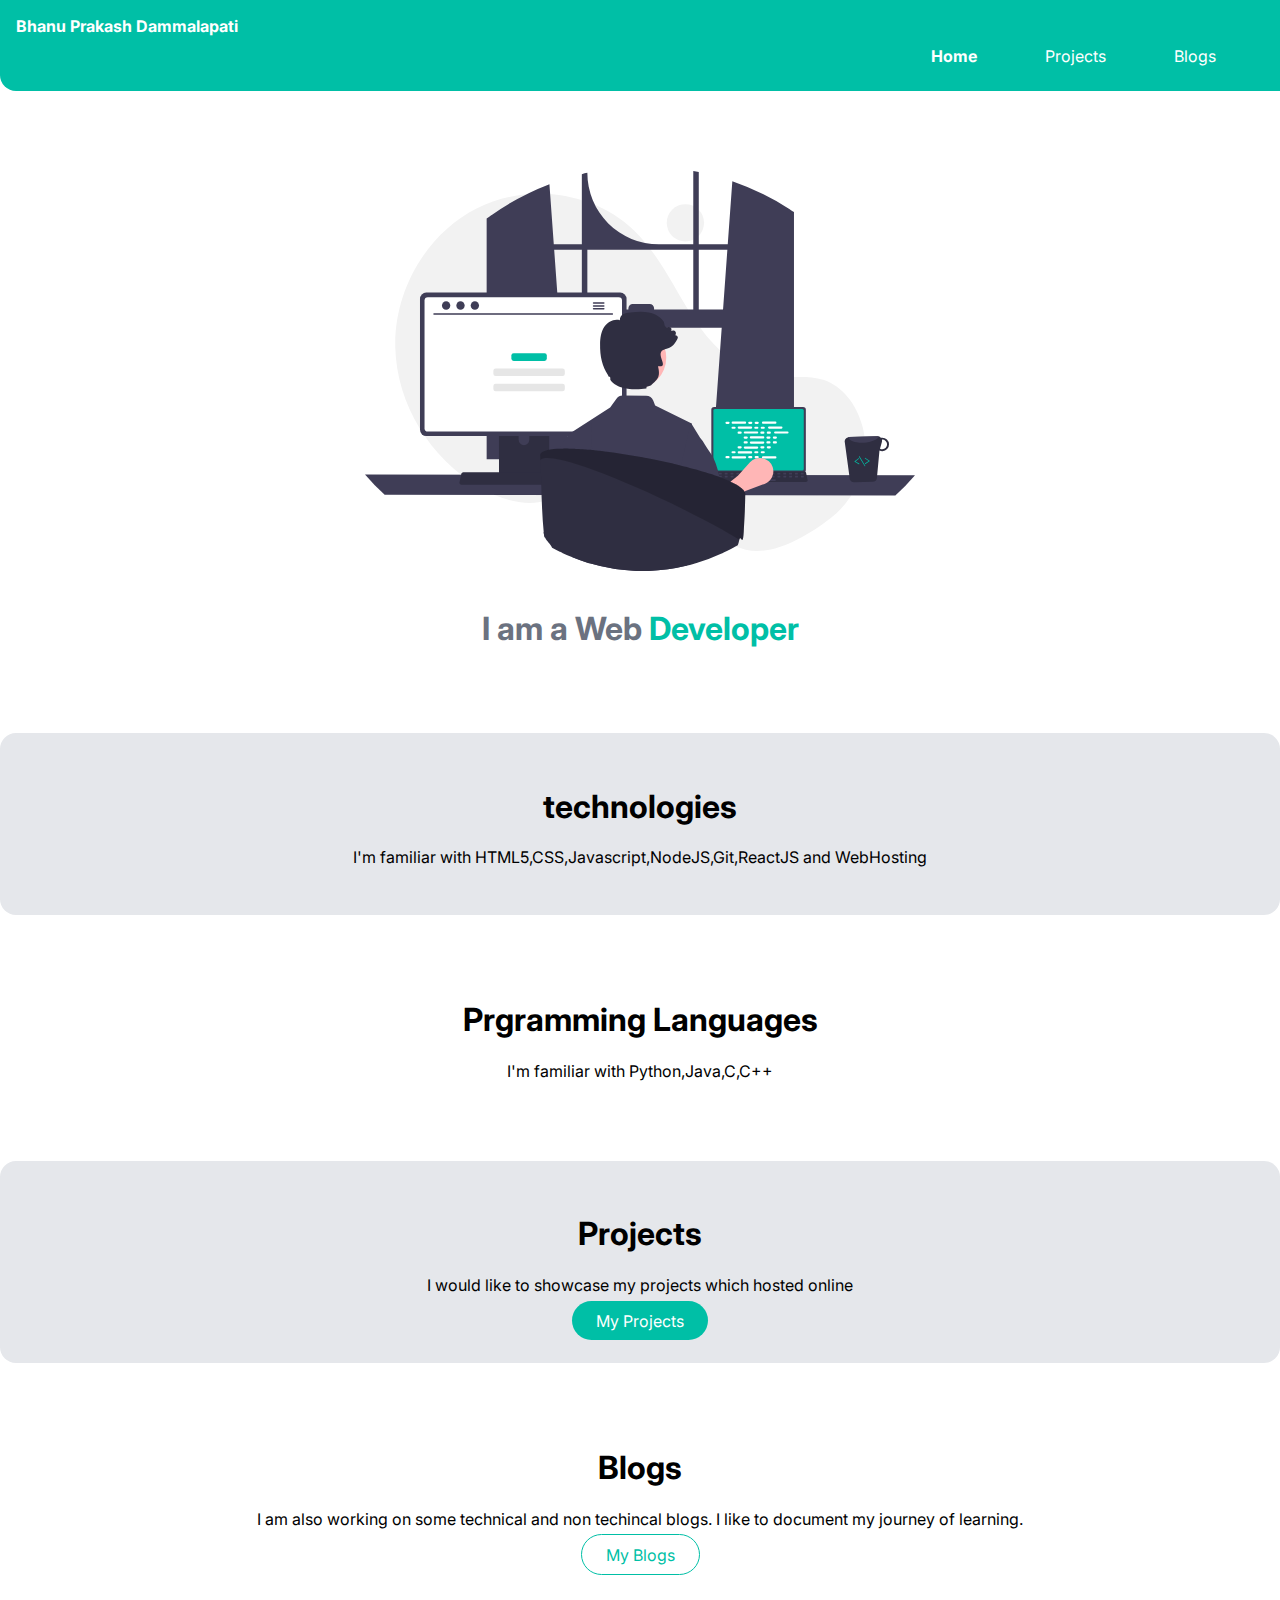
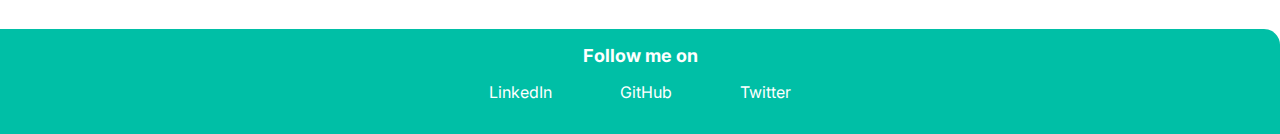
<file: index.html>
<!DOCTYPE html>
<html lang="en">

<head>
    <meta charset="UTF-8">
    <meta http-equiv="X-UA-Compatible" content="IE=edge">
    <meta name="viewport" content="width=device-width, initial-scale=1.0">
    <link href="styles.css" rel="stylesheet">
    <title>Bhanu | Portfolio</title>
</head>

<body>
    <nav class="navigation container">
        <div class="navbrand">Bhanu Prakash Dammalapati</div>
        <ul class="list-decoration navpills">
            <li class="list-inline"><a class="link link-active" href="index.html">Home</a></li>
            <li class="list-inline"><a class="link" href="projects.html">Projects</a></li>
            <li class="list-inline"><a class="link" href="blogs.html">Blogs</a></li>
        </ul>
    </nav>
    <header class="hyper">
        <img class="hyper-img" src="/images/lesson4.svg">
        <h1 class="hyper-heading">I am a Web <span class="hyper-inverted">Developer</span></h1>
    </header>
    <section class="section off-white-section">
        <div class="container container-center">
            <h1>technologies</h1>
            <p>I'm familiar with HTML5,CSS,Javascript,NodeJS,Git,ReactJS and WebHosting</p>
        </div>
    </section>
    <section class="section">
        <div class="container container-center">
            <h1>Prgramming Languages</h1>
            <p>I'm familiar with Python,Java,C,C++ </p>
        </div>
    </section>
    <section class="section off-white-section">
        <div class="container container-center">
            <h1>Projects</h1>
            <p>I would like to showcase my projects which hosted online</p>
            <a class="link link-primary" href="projects.html">My Projects</a>
        </div>
    </section>
    <section class="section">
        <div class="container container-center">
            <h1>Blogs</h1>
            <p>I am also working on some technical and non techincal blogs. I like to document my journey of learning.
            </p>
            <a class="link link-secondary" href="blogs.html">My Blogs</a>
        </div>
    </section>
    <footer class="footer">
        <div class="footer-heading">Follow me on</div>
        <ul class="footer-socail-links list-decoration">
            <li class="list-inline"><a class="link" href="https://www.linkedin.com/in/bhanu-prakash-dammalapati-733395154/">LinkedIn</a></li>
            <li class="list-inline"><a class="link" href="https://github.com/bhanu577">GitHub</a></li>
            <li class="list-inline"><a class="link" href="https://twitter.com/1999Bhanu">Twitter</a></li>
        </ul>
    </footer>
</body>

</html>
</file>
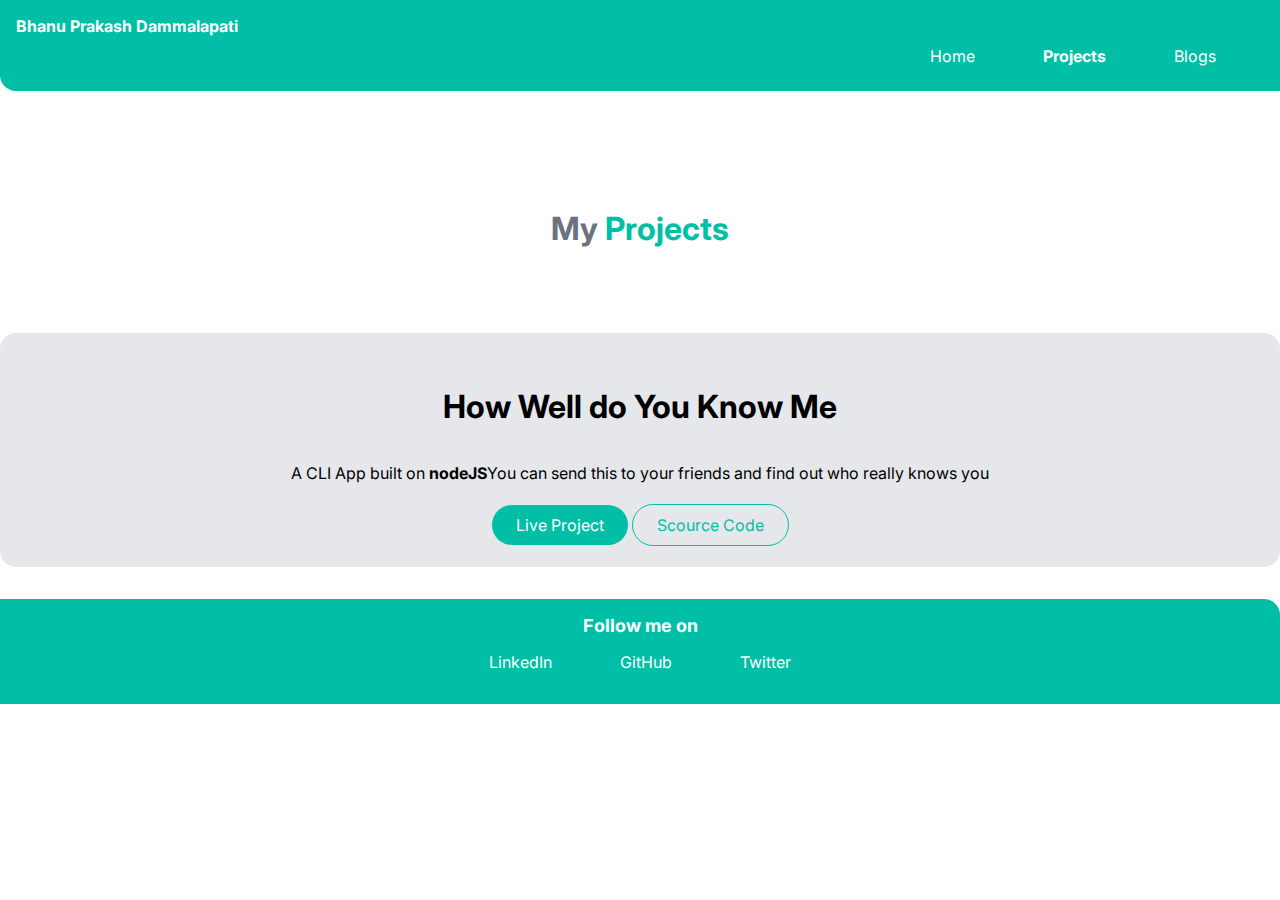
<file: projects.html>
<!DOCTYPE html>
<html lang="en">

<head>
    <meta charset="UTF-8">
    <meta http-equiv="X-UA-Compatible" content="IE=edge">
    <meta name="viewport" content="width=device-width, initial-scale=1.0">
    <link href="styles.css" rel="stylesheet">
    <title>Bhanu | Projects</title>
</head>

<body>
    <nav class="navigation container">
        <div class="navbrand">Bhanu Prakash Dammalapati</div>
        <ul class="list-decoration navpills">
            <li class="list-inline"><a class="link" href="index.html">Home</a></li>
            <li class="list-inline"><a class="link link-active" href="projects.html">Projects</a></li>
            <li class="list-inline"><a class="link" href="blogs.html">Blogs</a></li>
        </ul>
    </nav>
    <header class="hyper">
        <h1 class="hyper-heading">My <span class="hyper-inverted">Projects</span></h1>
    </header>
    <ul class="list-decoration">
        <li>
        <section class="section off-white-section">
            <div class="container container-center">
                <h1>How Well do You Know Me</h1>
                <p class="paragraph">A CLI App built on <strong>nodeJS</strong>You can send this to your friends and find out who really knows you</p>
                <a class="link link-primary" href="https://replit.com/@dammalapatibhan/How-wll-do-you-know-me#index.js?embed=1&output=1">Live Project</a>
                <a class="link link-secondary" href="https://github.com/bhanu577/neoglevelone-project1">Scource Code</a>
            </div>
        </section>
        </li>
    </ul>
    <footer class="footer">
        <div class="footer-heading">Follow me on</div>
        <ul class="footer-socail-links list-decoration">
            <li class="list-inline"><a class="link"
                    href="https://www.linkedin.com/in/bhanu-prakash-dammalapati-733395154/">LinkedIn</a></li>
            <li class="list-inline"><a class="link" href="https://github.com/bhanu577">GitHub</a></li>
            <li class="list-inline"><a class="link" href="https://twitter.com/1999Bhanu">Twitter</a></li>
        </ul>
    </footer>
</body>

</html>
</file>
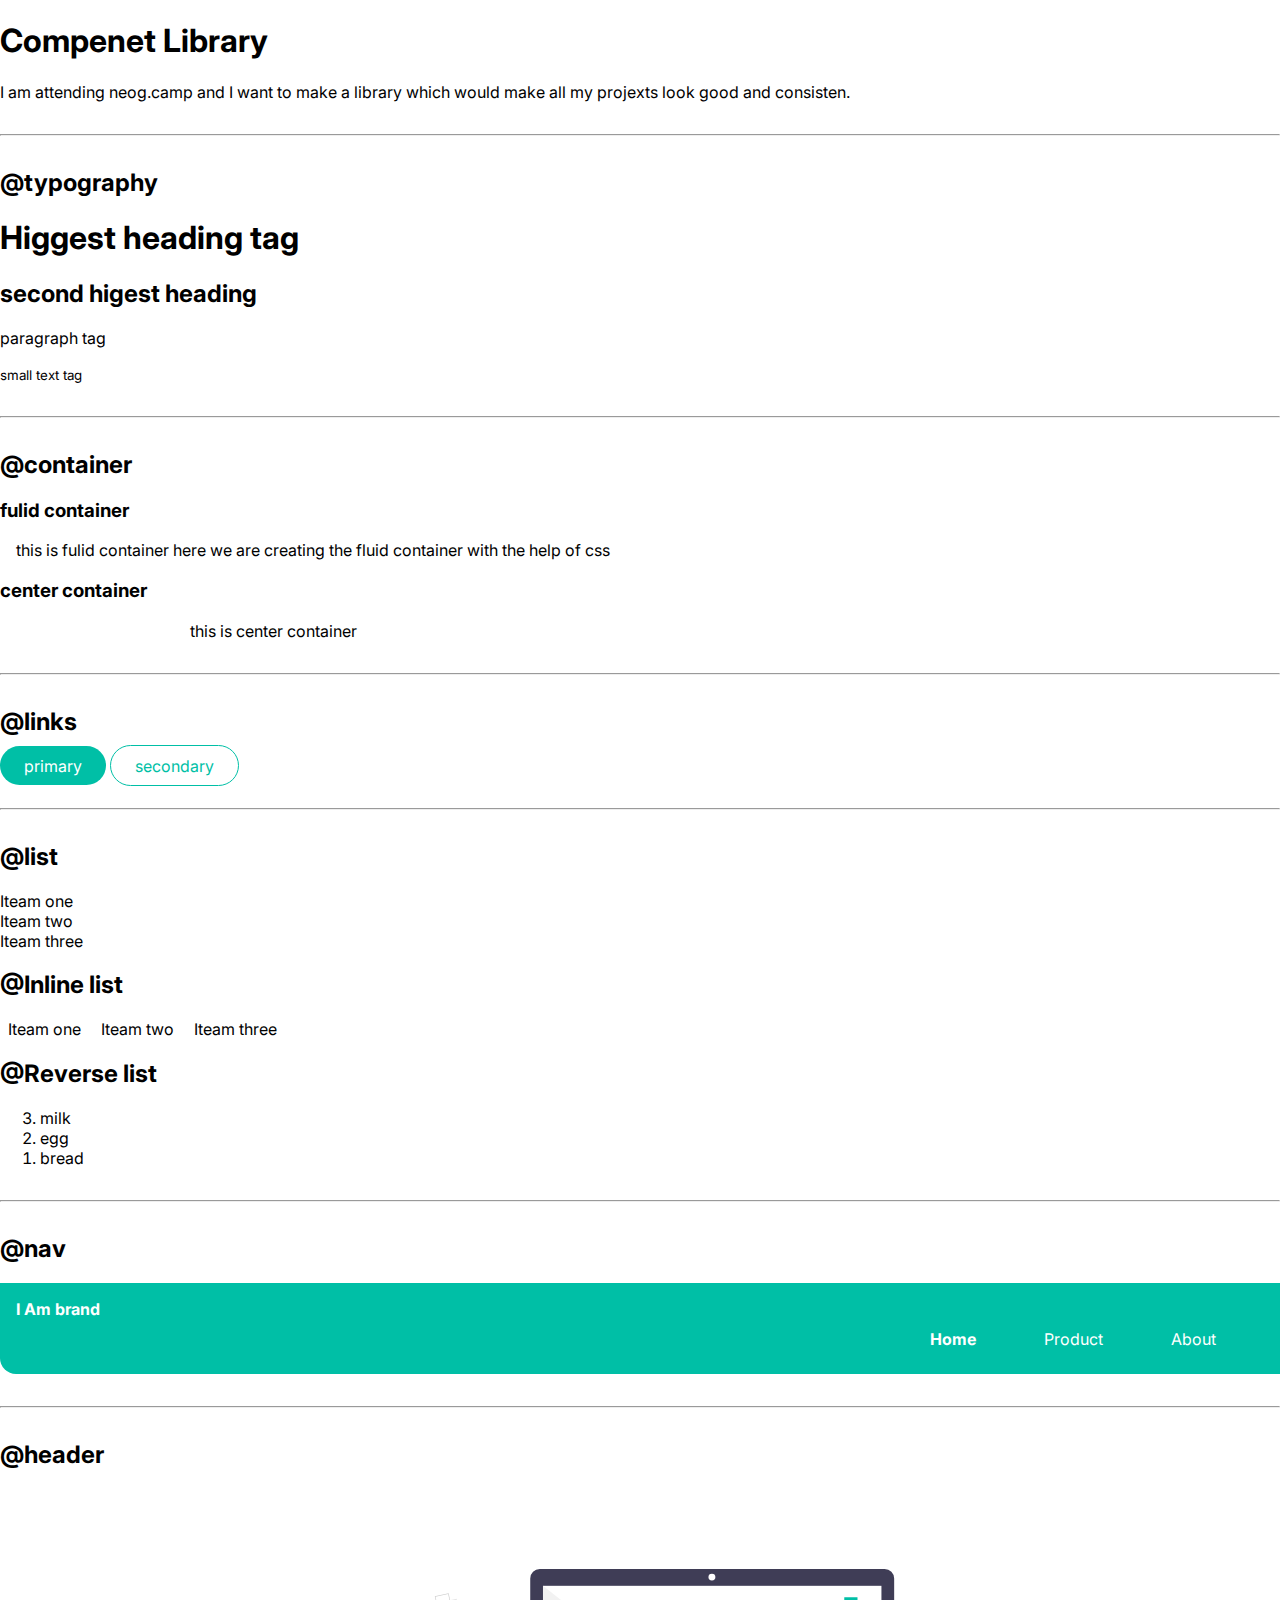
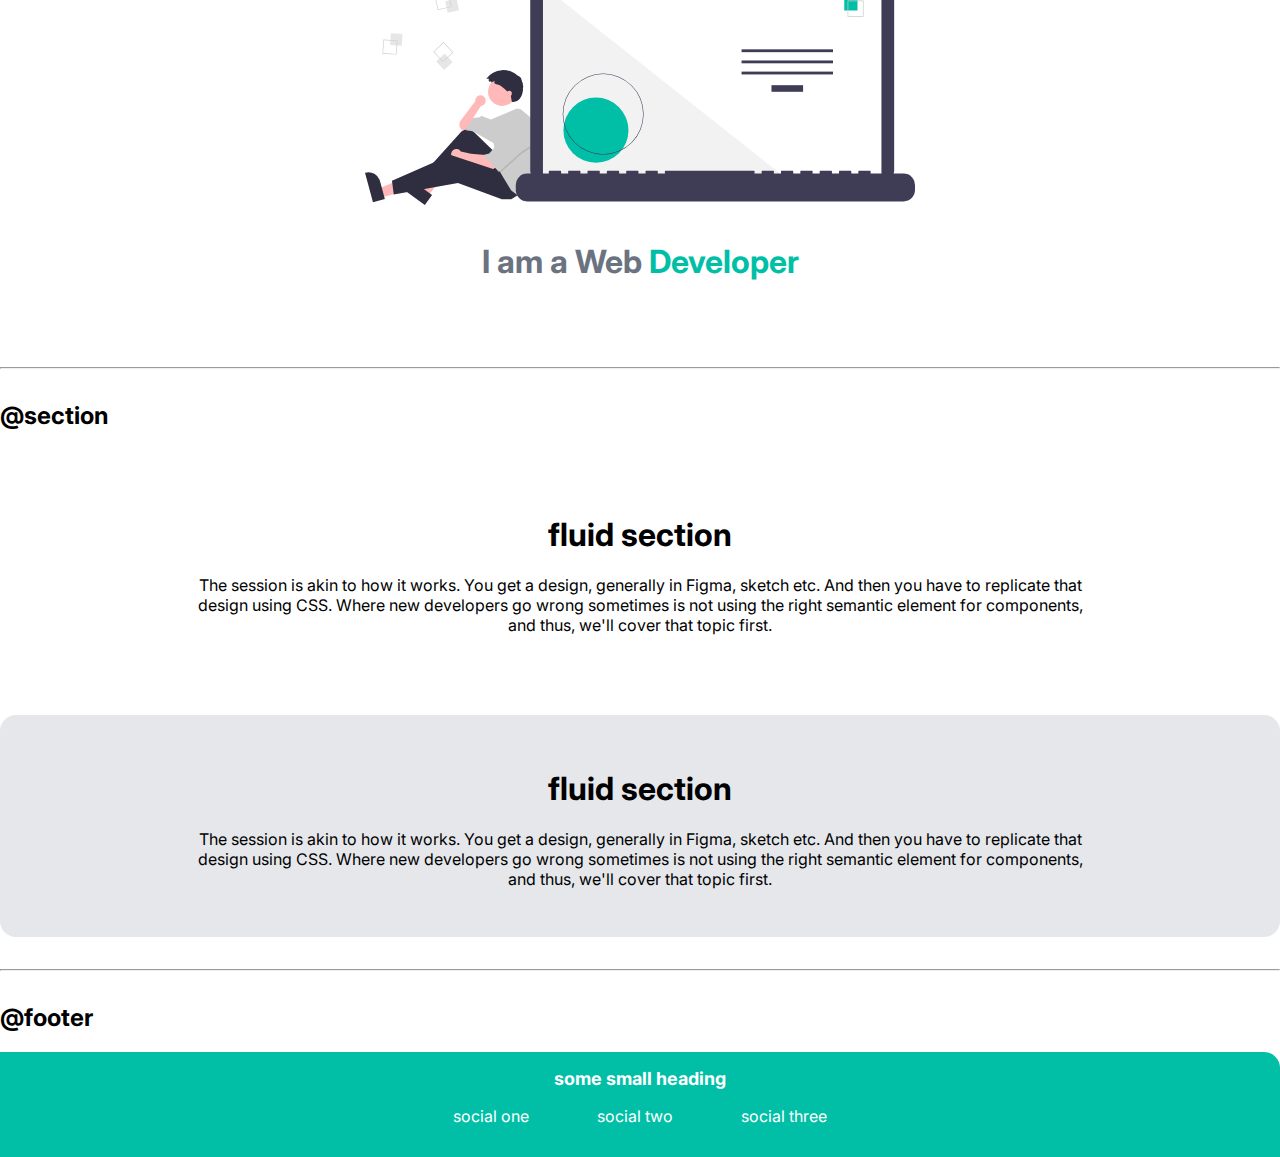
<file: lib/component.html>
<!DOCTYPE html>
<html lang="en">
<head>
    <meta charset="UTF-8">
    <meta http-equiv="X-UA-Compatible" content="IE=edge">
    <meta name="viewport" content="width=device-width, initial-scale=1.0">
    <title>Component Library</title>
    <link href="/styles.css" rel="stylesheet"/>
</head>
<body>
    <h1>Compenet Library</h1>
    <p>I am attending neog.camp and I want to make a library which would make all my projexts look good and consisten.</p>
    <hr>

    <h2>@typography</h2>
    <h1>Higgest heading tag</h1>
    <h2>second higest heading</h2>
    <p>paragraph tag</p>
    <small>small text tag</small>
    <hr>

    <h2>@container</h2>
    <h3>fulid container</h3>
    <div class="container">this is fulid container here we are creating the fluid container with the help of css</div>
    <h3>center container</h3>
    <div class="container container-center">this is center container</div>
    <hr>

    <h2>@links</h2>
    <a class="link link-primary" href="/">primary</a>
    <a class="link link-secondary" href="/">secondary</a>
    <hr>

    <h2>@list</h2>
    <ul class="list-decoration">
        <li>Iteam one</li>
        <li>Iteam two</li>
        <li>Iteam three</li>
    </ul>
    <h2>@Inline list</h2>
    <ul class="list-decoration">
        <li class="list-inline">Iteam one</li>
        <li class="list-inline">Iteam two</li>
        <li class="list-inline">Iteam three</li>
    </ul>
    <h2>@Reverse list</h2>
    <ol reversed>
        <li>milk</li>
        <li>egg</li>
        <li>bread</li>
    </ol>

    <hr>
    <h2>@nav</h2>
    <nav class="navigation container">
        <div class="navbrand">I Am brand</div>
        <ul class="list-decoration navpills">
            <li class="list-inline"><a class="link link-active" href="/">Home</a></li>
            <li class="list-inline"><a class="link"href="/">Product</a></li>
            <li class="list-inline"><a class="link"href="/">About</a></li>
        </ul>
    </nav>
    <hr>
    <h2>@header</h2>
    <header class="hyper">
        <img class="hyper-img" src="/images/lesson3.svg">
        <h1 class="hyper-heading">I am a Web <span class="hyper-inverted">Developer</span></h1>
    </header>
    <hr>
    <h2>@section</h2>
    <section class="section">
        <div class="container container-center">
            <h1>fluid section</h1>
            <p>The session is akin to how it works. You get a design, generally in Figma, sketch etc. And then you have to replicate that design using CSS.

                Where new developers go wrong sometimes is not using the right semantic element for components, and thus, we'll cover that topic first.</p>
        </div>
    </section>
    <section class="section off-white-section">
        <div class="container container-center">
            <h1>fluid section</h1>
            <p>The session is akin to how it works. You get a design, generally in Figma, sketch etc. And then you have to replicate that design using CSS.

                Where new developers go wrong sometimes is not using the right semantic element for components, and thus, we'll cover that topic first.</p>
        </div>
    </section>
    <hr>
    <h2>@footer</h2>
    <footer class="footer">
        <div class="footer-heading">some small heading</div>
        <ul class="footer-socail-links list-decoration">
            <li class="list-inline"><a class="link" href="/">social one</a></li>
            <li class="list-inline"><a class="link" href="/">social two</a></li>
            <li class="list-inline"><a class="link" href="/">social three</a></li>
        </ul>
    </footer>
</body>
</html>
</file>
<file: styles.css>
@import url('https://fonts.googleapis.com/css2?family=Inter:wght@400;700&display=swap');
:root{
    --primary-color:#00BFA6;
    --link-text-color:white;
    --heading-text-color:#6B7280;
    --off-white-color:#E5E7EB;
}

/**typography**/
body{
    font-family: 'Inter', sans-serif;
    margin: 0px auto;

}
/** hr padding**/
hr{
margin: 2rem 0rem;
}
/**container**/
.container{
    padding:0rem 1rem;
}
.container-center{
    max-width: 900px;
    width: 100%;
    margin: auto;
    
}
@media screen and (max-width:900px) {
    .container-center{
        width: auto;
    }
}

/**links**/
.link{
    text-decoration: none;
    padding: 0.6rem 1.5rem;
    box-sizing: border-box;
    
}
.link-primary{
    background-color: var(--primary-color);
    color: var(--link-text-color);
    border-radius: 2rem;
}
.link-secondary{
    color: var(--primary-color);
    border-radius: 2rem;
    border: 1px solid var(--primary-color);
}

/**list**/
.list-decoration{
    list-style: none;
    padding-inline-start: 0px;
}
.list-inline{
    display: inline;
    padding: 0rem 0.5rem;
}

/**navigation**/
.navigation{
    background-color: var(--primary-color);
    color: white;
    padding: 1rem;
    border-bottom-left-radius: 1rem;
}
.navigation .link{
    color: var(--link-text-color);
}
.navigation .navbrand{
    font-weight: bold;
}
.navigation .navpills{
    text-align: right;
    margin:0.6rem 1rem;
}
.navigation .link-active{
    font-weight: bold;
}
@media screen and (max-width :900px){
    .list-inline{
    display: inline;
    padding: 0rem;
    }
}
/**header**/
.hyper{
    padding: 2rem;
    padding-top: 5rem;
}
.hyper-img{
    max-width: 80%;
    width: 550px;
    display: block;
    margin: auto;
}
.hyper .hyper-heading{
    text-align:center;
 color: var(--heading-text-color);
 padding-top: 1rem;
}
.hyper .hyper-heading .hyper-inverted{
    color: var(--primary-color);
}

/**section**/
.section{
    padding: 2rem;
    margin: 2rem 0;
    border-radius: 1rem;
    text-align: center;
}
.section h1{
    text-align: center;
}
.off-white-section{
    background-color:var(--off-white-color) ;
}

/**footer**/
.footer{
background-color: var(--primary-color);
padding: 1rem;
color: var(--link-text-color);
border-top-right-radius: 1rem;
text-align: center;
}
.footer .link{
    color: var(--link-text-color);
}
.footer .footer-heading{
    font-weight: bold;
    font-size: large;
}
.footer ul{
    padding-inline-start: 0px;
}


/**Paragarph**/
.paragraph{
    padding: 1rem 0rem;
}
</file>
